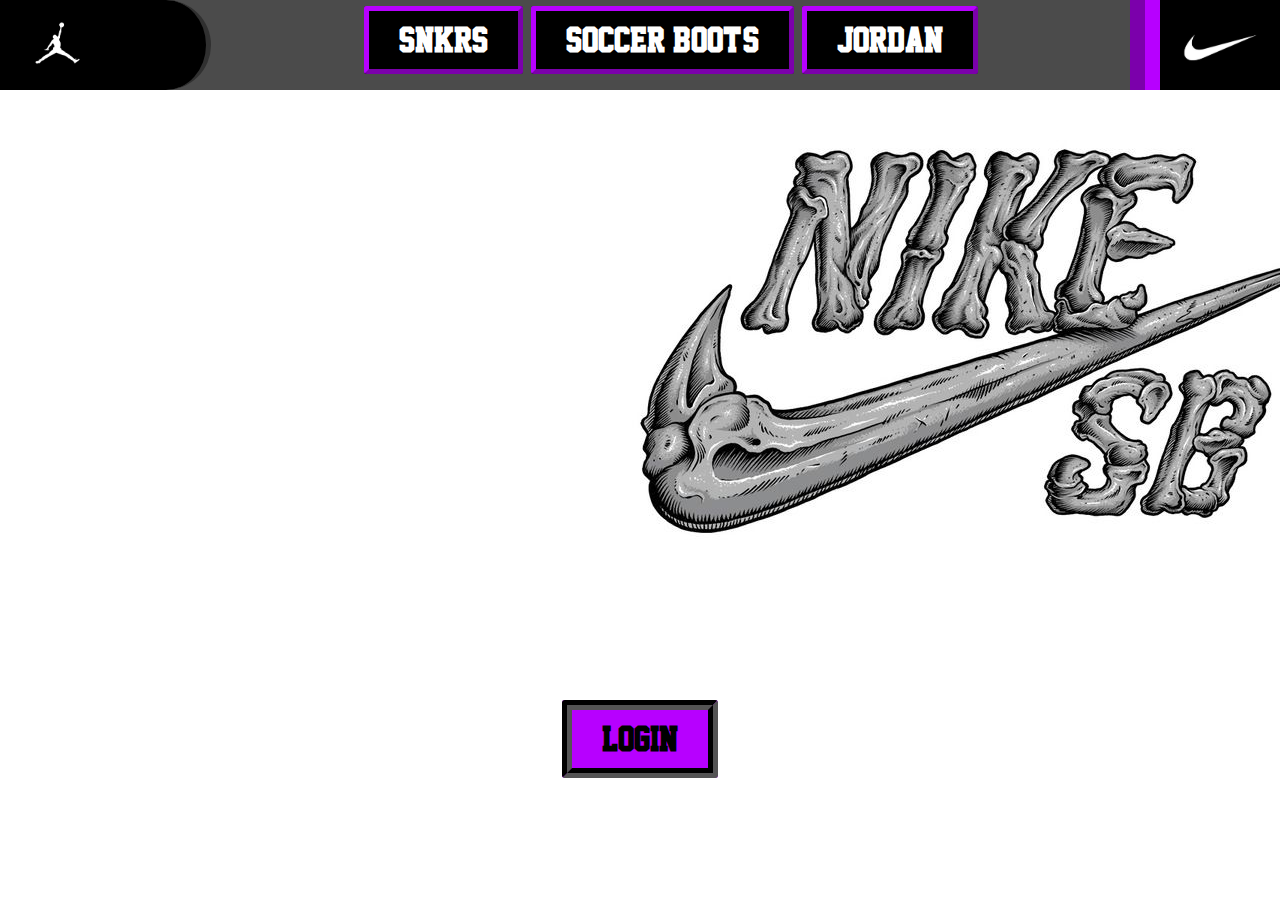
<file: avaliação2/index.html>
<!DOCTYPE html>
<html lang="en">
<head>
    <meta charset="UTF-8">
    <meta http-equiv="X-UA-Compatible" content="IE=edge">
    <meta name="viewport" content="width=device-width, initial-scale=1.0">
    <title>Nike¹</title>
<link rel="stylesheet" href="../avaliação2/index.css">
</head>
<body>
  
    <header><div>
    <img src="../avaliação2/39 Signs You Grew Up In The '90s.jpg" alt="" id="logo">
    <div id="logo2"><img src="../avaliação2/LW 2- Logo Example _Jumpman_.jpg" alt="" width="73px" class="img"><p  class="textsub"></div>
</div>
<nav>
    <div id="cabecalho" >
<h1><a href="../avaliação2/pgn2.html">SNKRS</a>
<a href="../avaliação2/pgn3.html">SOCCER BOOT'S</a>
<a href="../avaliação2/pgn4.html">JORDAN</a></h1>
</div>
</nav>

   
 <h1><div id="move"><a href="../avaliação2/pergunta.html" class="feedback">LOGIN</a></div></h1>
</header>


</body>
</html>
</file>
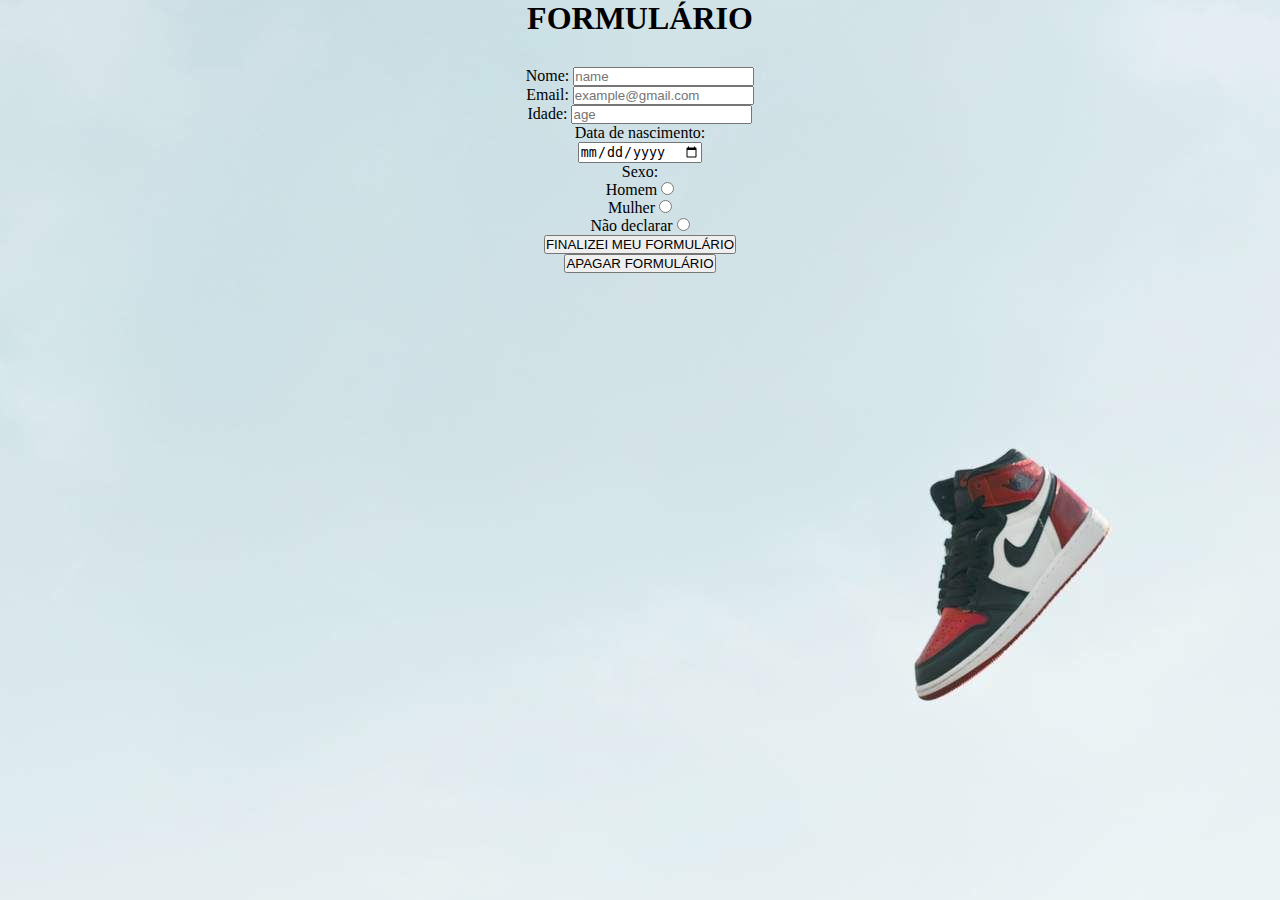
<file: avaliação2/cadastro.html>
<!DOCTYPE html>
<html lang="en">
<head>
    <meta charset="UTF-8">
    <meta http-equiv="X-UA-Compatible" content="IE=edge">
    <meta name="viewport" content="width=device-width, initial-scale=1.0">
    <title>Nike¹ CAD</title>
<link rel="stylesheet" href="../avaliação2/cadastro.css">
</head>
<body>
    <h1 class="form">FORMULÁRIO</h1>
    <form action="#" id="form">
    
        <label for="nome">Nome:</label>
        <input type="text" id="nome" placeholder="name" required><br>
    
        <label for="email">Email:</label>
        <input type="email" id="email" placeholder="example@gmail.com" required><br>
    
    
        <label for="idade">Idade:</label>
        <input type="number" id="idade" placeholder="age" required><br>
     
        <label for="data">Data de nascimento:</label><br>
        <input type="date" id="data"><br>
    
        <label for="homem">Sexo:</label><br>
    
        <label for="homem">Homem</label>
        <input type="radio" id="homem" name="sexo"><br>
    
        <label for="homem">Mulher</label>
        <input type="radio" id="mulher" name="sexo"><br>
    
        <label for="homem">Não declarar</label>
        <input type="radio" id="naodeclarar" name="sexo"><br> 
    
     
        <button type="submit">FINALIZEI MEU FORMULÁRIO</button><br>
        <button type="reset">APAGAR FORMULÁRIO</button><br>
       
</body>
</html>
</file>
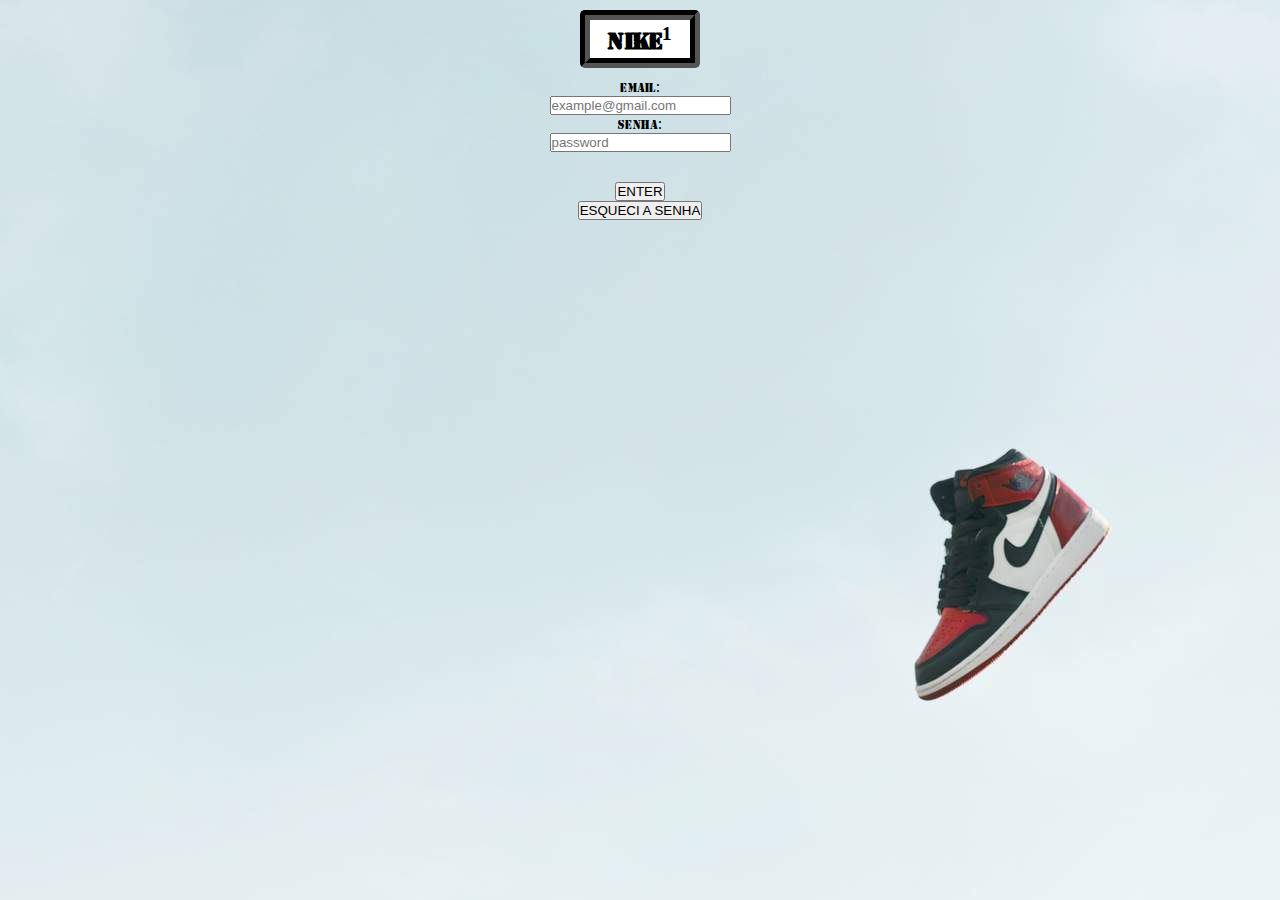
<file: avaliação2/feedback.html>
<!DOCTYPE html>
<html lang="en">
<head>
    <meta charset="UTF-8">
    <meta http-equiv="X-UA-Compatible" content="IE=edge">
    <meta name="viewport" content="width=device-width, initial-scale=1.0">
    <title>Document</title>
<link rel="stylesheet" href="../avaliação2/feedback.css">
</head>

<body>
 <h1 class="form">Nike¹</h1>
<form action="#" id="form">


    <label for="email">Email:</label><br>
    <input type="email" id="email" placeholder="example@gmail.com" required><br>

    <label for="senha">Senha:</label><br>
    <input type="text" placeholder="password" required id="senha"><br>

    <div class="enter"><button type="submit">ENTER</button><br></div>
    <button type="reset"><a href="../avaliação2/senha.html">ESQUECI A SENHA</a></button><br>

</form>
</body>
</html>
</file>
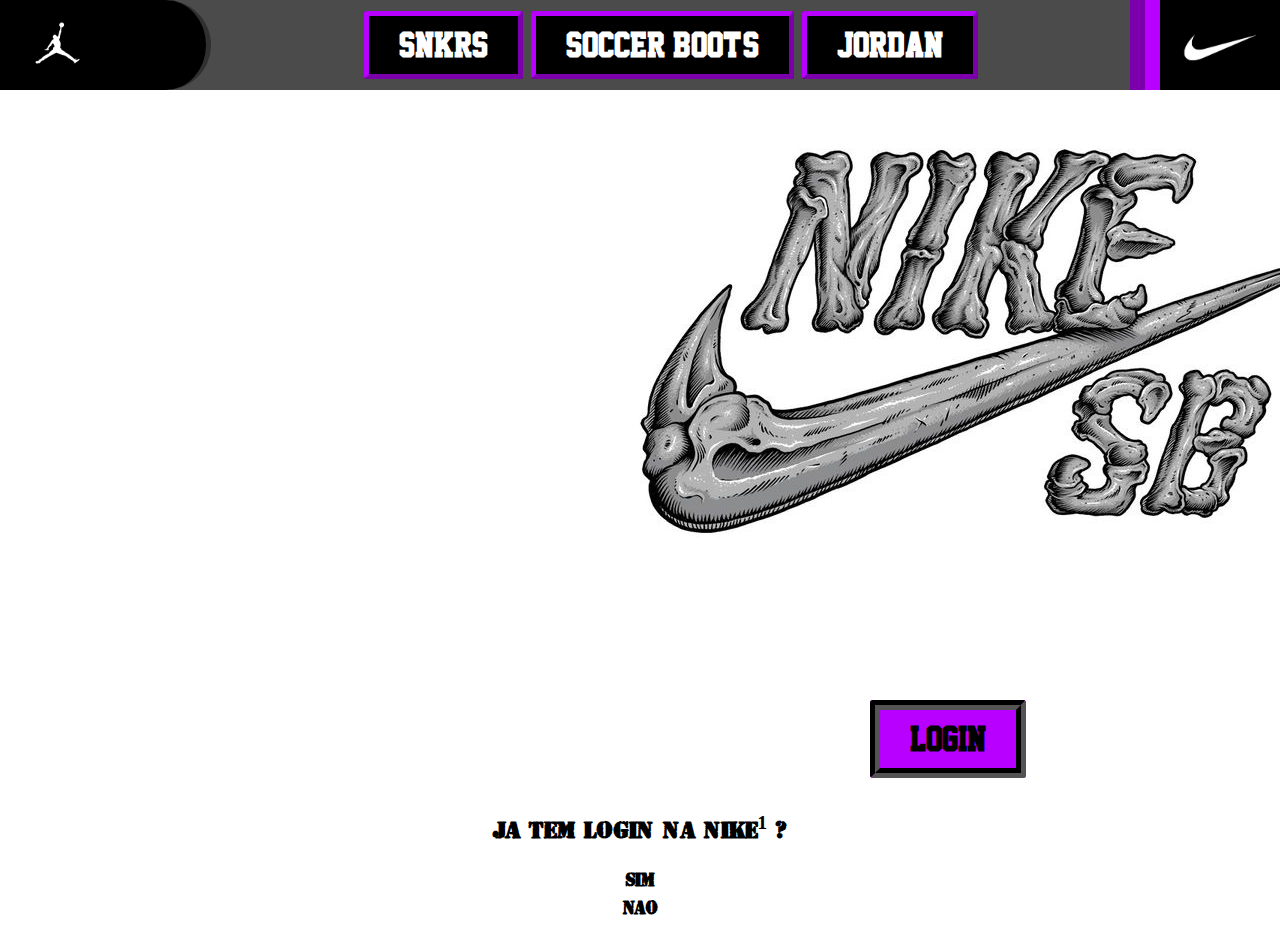
<file: avaliação2/pergunta.html>
<!DOCTYPE html>
<html lang="en">
<head>
    <meta charset="UTF-8">
    <meta http-equiv="X-UA-Compatible" content="IE=edge">
    <meta name="viewport" content="width=device-width, initial-scale=1.0">
    <title>Document</title>
<link rel="stylesheet" href="../avaliação2/pergunta.css">
</head>
<body>
    <body>
  
        <header><div>
        <img src="../avaliação2/39 Signs You Grew Up In The '90s.jpg" alt="" id="logo">
        <div id="logo2"><img src="../avaliação2/LW 2- Logo Example _Jumpman_.jpg" alt="" width="73px" class="img"><p  class="textsub"></div>
    </div>
    <nav>
        <div id="cabecalho">
    <h1><a href="../avaliação2/pgn2.html" class="a">SNKRS</a>
    <a href="../avaliação2/pgn3.html" class="a">SOCCER BOOT'S</a>
    <a href="../avaliação2/pgn4.html" class="a">JORDAN</a></h1>
    </div>
    </nav>
    <h1><div id="move"><a href="#" class="feedback a">LOGIN</a></div></h1>  

<div class="padding">

<h1 class="design">Ja tem login na Nike¹ ?</h1><br>

    <h2><a href="../avaliação2/feedback.html" class="sim">Sim</a></h2>  
    <h2><a href="../avaliação2/cadastro.html" class="nao">Nao</a></h2>

    </div>
    </header>
</body>
</html>
</file>
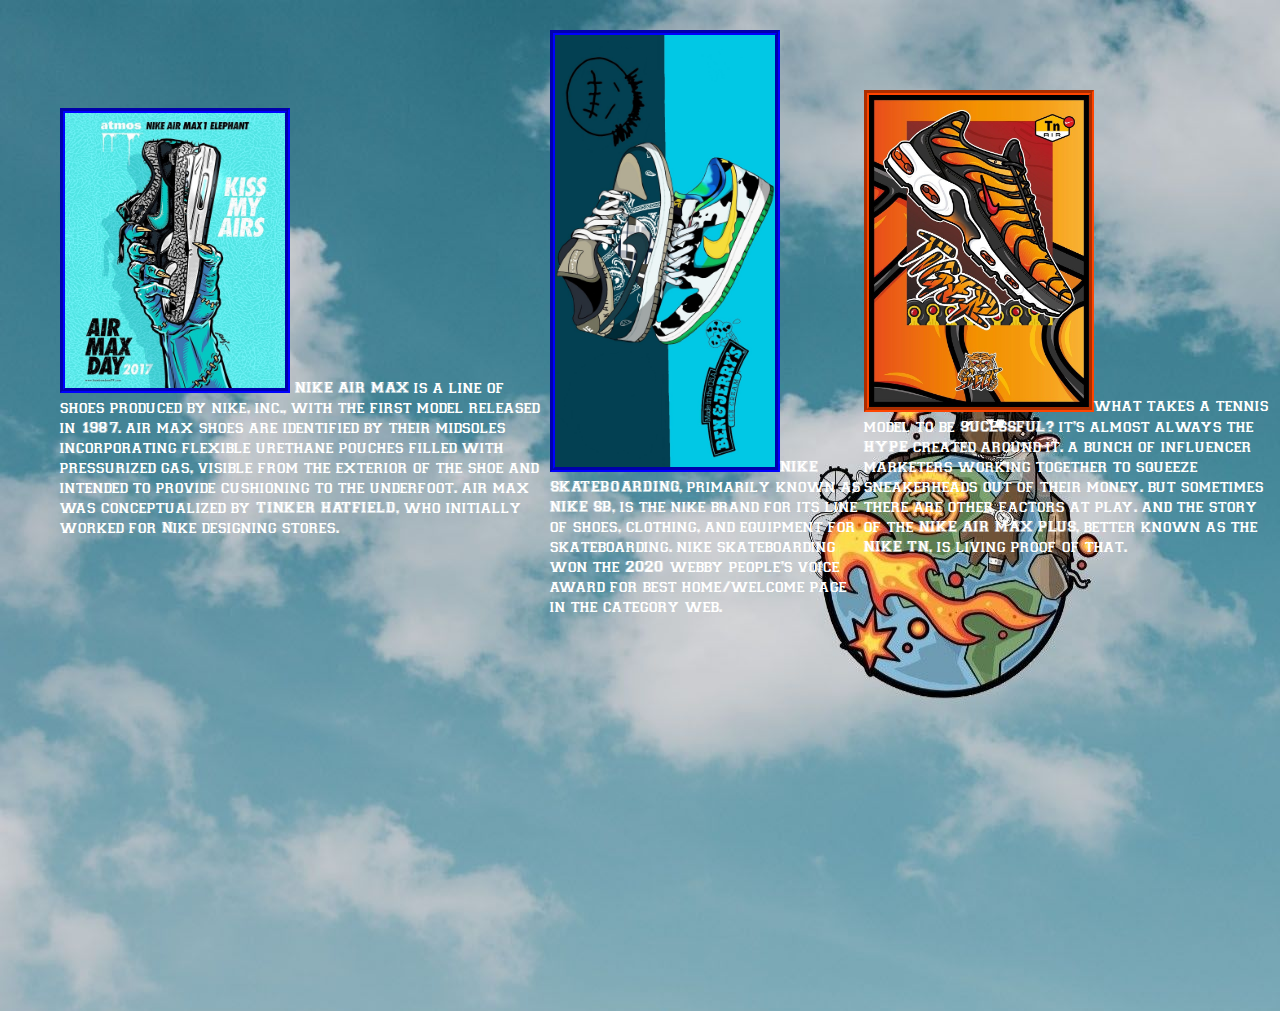
<file: avaliação2/pgn2.html>
<!DOCTYPE html>
<html lang="en">
<head>
    <meta charset="UTF-8">
    <meta name="viewport" content="width=device-width, initial-scale=1.0">
    <title>Nike¹</title>
<link rel="stylesheet" href="../avaliação2/pgn2.css">
</head>
<body>
 <nav id="img">
    <div class="TEXT"><img src="../avaliação2/download (5).jpg" alt="" width="220px" class="border1"> NIKE AIR MAX is a line of shoes produced by nike, inc., with the first model released in 1987. air max shoes are identified by their midsoles incorporating flexible urethane pouches filled with pressurized gas, visible from the exterior of the shoe and intended to provide cushioning to the underfoot. air max was conceptualized by TINKER HATFIELD, who initially worked for Nike designing stores.</div> 
   <div class="TEXT"><img src="../avaliação2/Nike dunk low travis scott X ben jerry's con logos.jpg" alt=""  width="220px"  class="border2">NIKE SKATEBOARDING, primarily known as NIKE SB, is the nike brand for its line of shoes, clothing, and equipment for skateboarding. nike skateboarding won the 2020 webby people’s voice award for best home/welcome page in the category web.</div>
   <div class="TEXT"><img src="../avaliação2/Nike Air Max Tn Plus Tiger _ Poster _ Poster _ Print _ Art - Etsy France.jpg" alt=""  width="220px"  class="border3">what takes a tennis model to be SUCESSFUL? it's almost always the HYPE created around it. a bunch of influencer marketers working together to squeeze sneakerheads out of their money. but sometimes there are other factors at play. and the story of the NIKE AIR MAX PLUS, better known as the NIKE TN, is living proof of that.</div>
</nav>
</body>
</html>
</file>
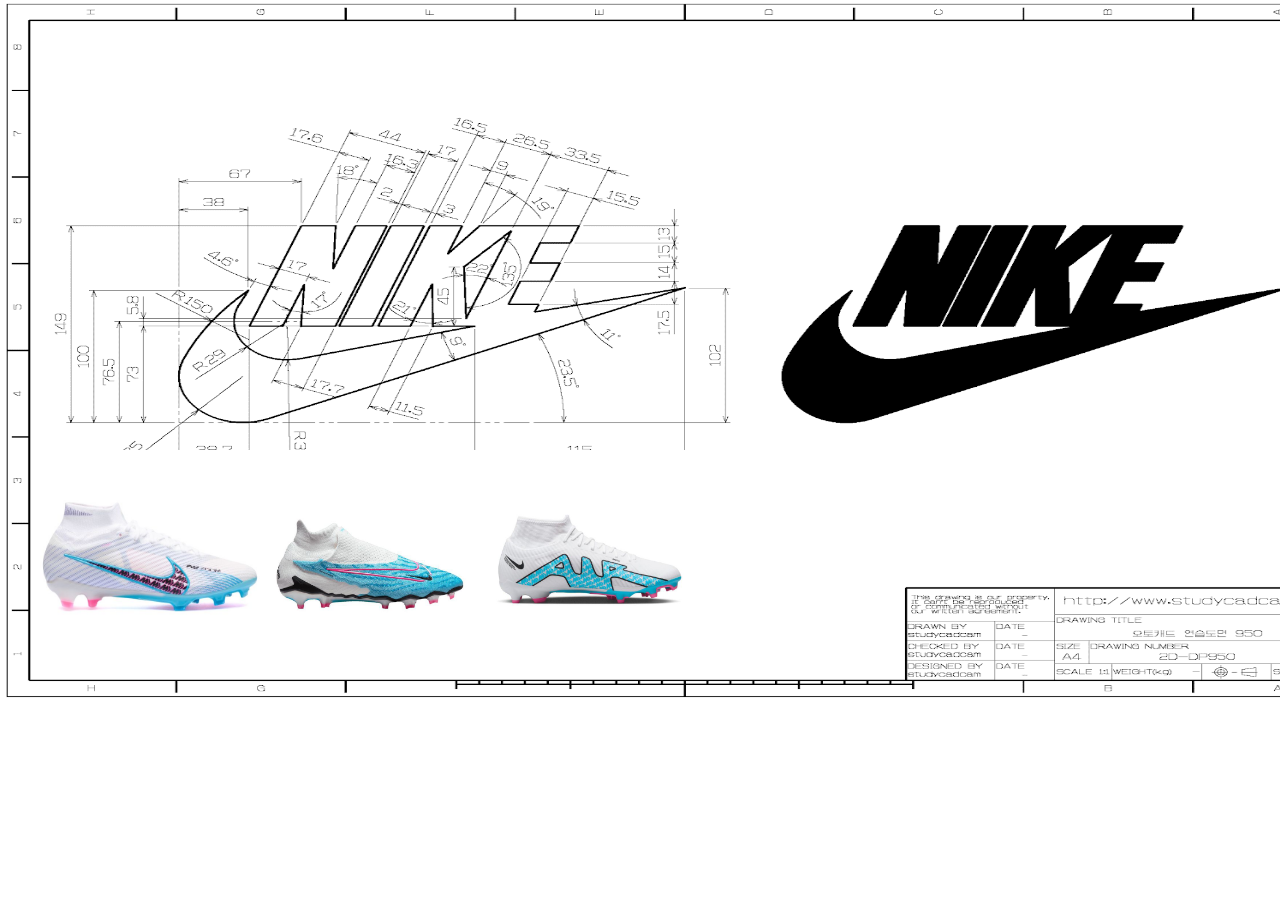
<file: avaliação2/pgn3.html>
<!DOCTYPE html>
<html lang="en">
<head>
    <meta charset="UTF-8">
    <meta name="viewport" content="width=device-width, initial-scale=1.0">
    <title>Nike¹</title>
<link rel="stylesheet" href="../avaliação2/pgn3.css">
</head>
<body class="banner">
<header id="imge">
    <div><img src="../avaliação2/Chuteira de Campo Nike Zoom Superfly 9 Elite FG - Adulto.jpg" alt="" width="220px"> </div> 
   <div><img src="../avaliação2/Phantom Gx Elite Gripknit Df Fg 'blast Pack'.jpg" alt="" width="220px"></div>
   <div><img src="../avaliação2/Zoom Mercurial Superfly 9 Academy FG_MG Chaussures de foot.jpg" alt=""  width="220px"></div>
</header>
</body>
</html>
</file>
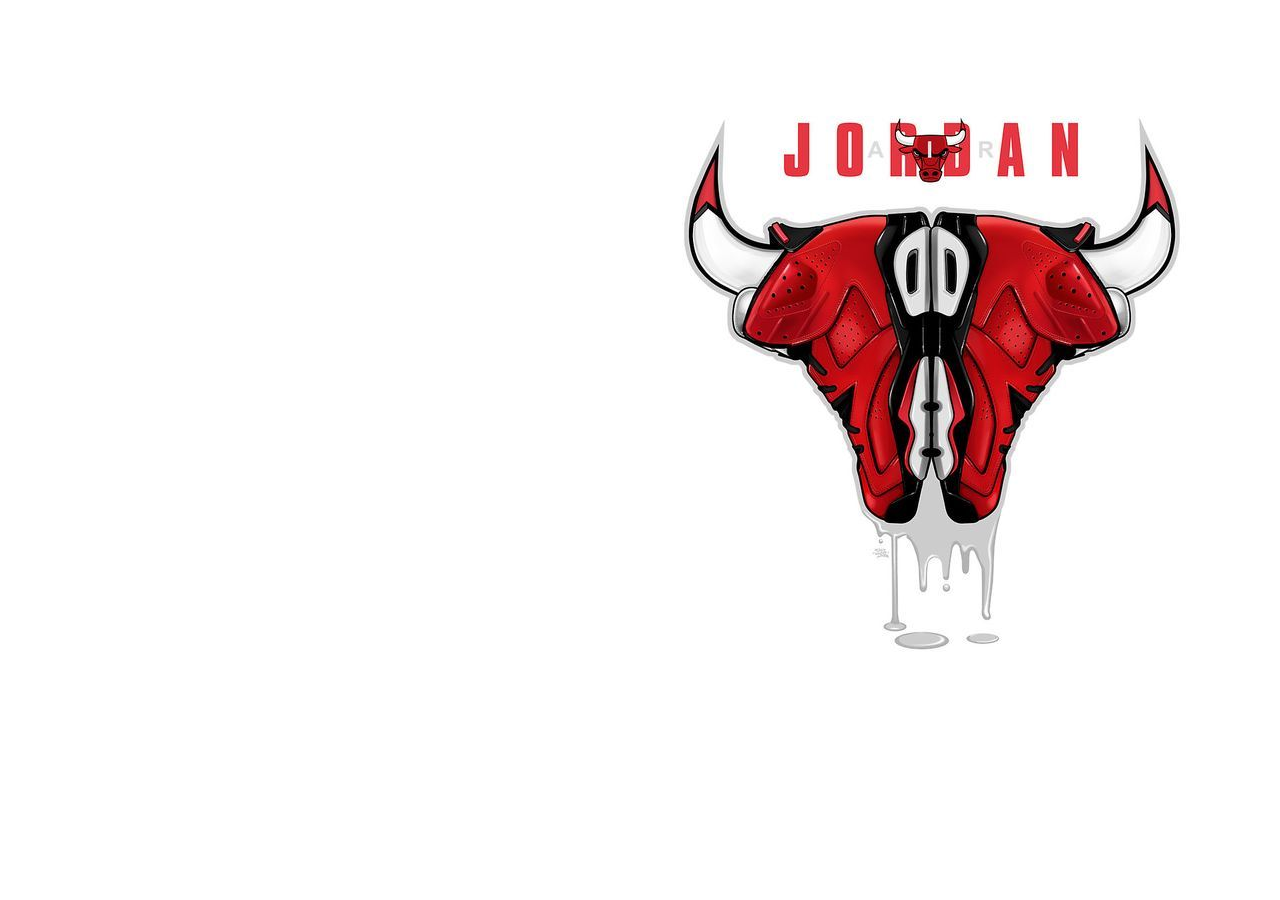
<file: avaliação2/pgn4.html>
<!DOCTYPE html>
<html lang="en">
<head>
    <meta charset="UTF-8">
    <meta name="viewport" content="width=device-width, initial-scale=1.0">
    <title>Nike¹</title>
<link rel="stylesheet" href="../avaliação2/pgn4.css">
</head>
<body>
<div id="banner">
    <img src="../avaliação2/27e2232a-bb15-4ca6-aa26-960c3409758f.jpg" alt="">
</div>
</body>
</html>
</file>
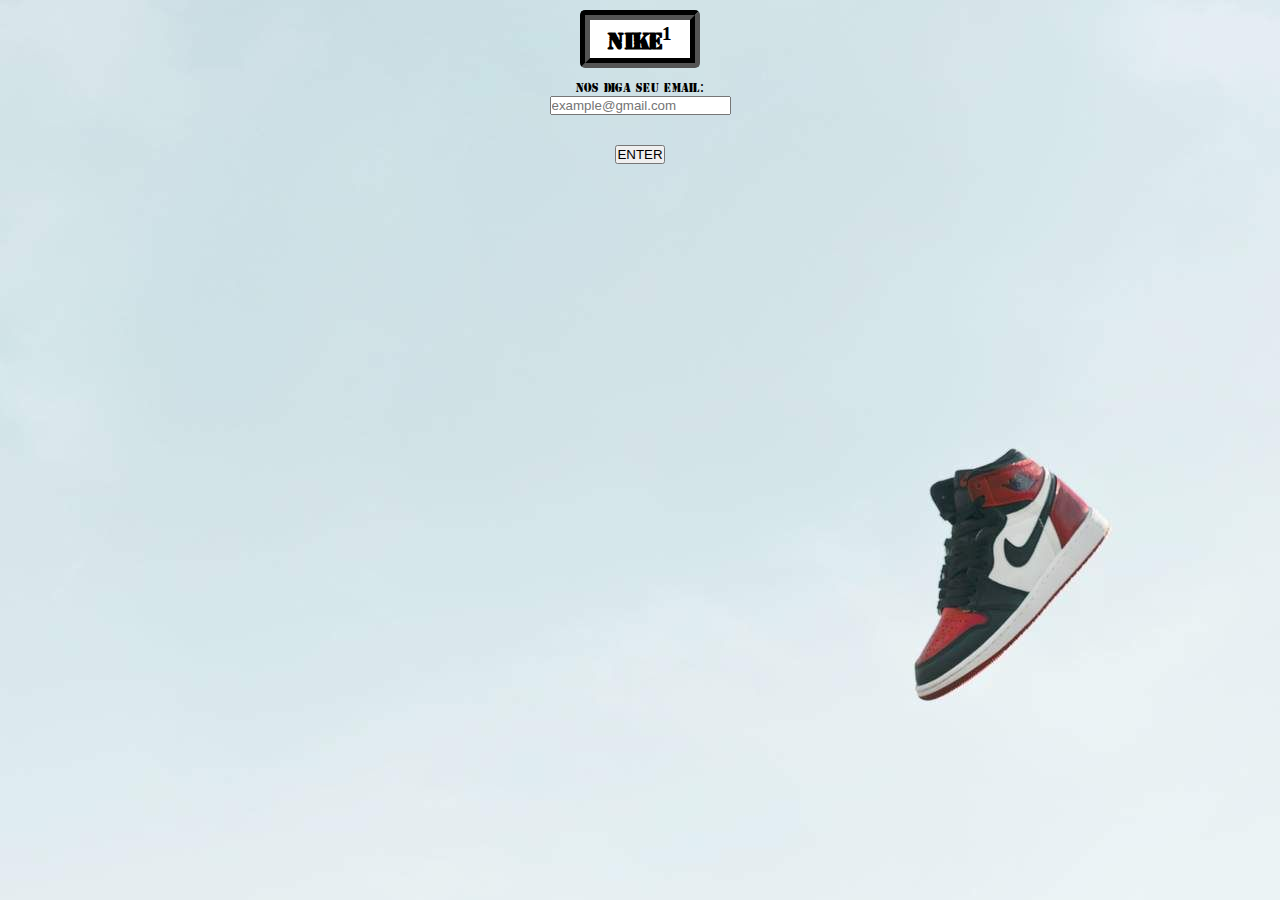
<file: avaliação2/senha.html>
<!DOCTYPE html>
<html lang="en">
<head>
    <meta charset="UTF-8">
    <meta http-equiv="X-UA-Compatible" content="IE=edge">
    <meta name="viewport" content="width=device-width, initial-scale=1.0">
    <title>Nike¹ reset</title>
<link rel="stylesheet" href="../avaliação2/senha.css">
</head>
<body>
    <h1 class="form">Nike¹</h1>
    <form action="#" id="form">
    
    
        <label for="email">Nos diga seu email:</label><br>
        <input type="email" id="email" placeholder="example@gmail.com" required><br>
    
        <div class="enter"><button type="submit">ENTER</button><br></div>
       
</body>
</html>
</file>
<file: avaliação2/index.css>
@font-face {
    font-family: richu;
    src: url(../avaliação2/superstar_m54/Superstar\ M54.ttf);
}
@font-face {
    font-family: fire;
    src: url(../avaliação2/hellbone/Hellbone-Demo.otf);
}
@font-face {
    font-family: skull;
    src: url(../avaliação2/font/army_rust/ARMY\ RUST.ttf);
}
*{
    padding: 0px;
    margin: 0px;
}
body{
background-image: url(../avaliação2/nike5.jpg);
background-size: 750px;
background-repeat: no-repeat;
background-position-x: 600px;
background-position-y: 60px;
}
#cabecalho {
width: 1700px;
height:  90px;
background-color: rgb(75, 75, 75);
text-align: center;
margin-left: 100px;
line-height: 80px;
}

a{
    color: rgb(255, 255, 255);
    text-decoration: none;
    font-family: richu;
    border: 5px outset rgb(183, 0, 255);
    border-radius: 3px;
    padding: 10px 30px;
    background-color: black;
}
.feedback {
    color: rgb(0, 0, 0);
border: 10px groove rgb(0, 0, 0);
background-color: rgb(183, 0, 255);
}
#logo {
    width: 120px;
float: right;
border-left: 30px groove rgb(183, 0, 255);
}
#move {
text-align: center;
padding-top: 630px;
}
#logo2 {
    background-color: rgb(0, 0, 0);
    width: 106px;
    float: left;
    padding-bottom: 0px;
    padding-right: 100px;
    border-right: solid 5px rgb(48, 48, 48);
    border-top-right-radius:100px ;
    border-bottom-right-radius:100px ;
}
.cabecalho2 {
background-color: black;
float: left; 
}
.img {
    background-color: black;
    width: 115px;  
}
</file>
<file: avaliação2/cadastro.css>
* {
    margin: 0px;
    padding: 0px;
}
form {
    text-align: center;
}
.form {
text-align: center;
padding-bottom: 30px;
}
body {
background-image: url(../avaliação2/A\ GUIDE\ TO\ JAPANESE\ STREETWEAR\ &\ THE\ 15\ BRANDS\ TO\ KNOW.jpg);    
}
</file>
<file: avaliação2/feedback.css>
@font-face {
    font-family:skull ;
    src: url(../avaliação2/font/army_rust/ARMY\ RUST.ttf);
}
* {
    margin: 0px;
    padding: 0px;
}
    #form {
    text-align: center;
    }
.form {
text-align: center;
width: 100px;
margin: 10px auto;
}
h1 {
    font-family: skull;
    border: rgb(0, 0, 0) groove 10px;
    border-radius: 5px;
    background-color: rgb(255, 255, 255);
}
body {
    background-image: url(../avaliação2/A\ GUIDE\ TO\ JAPANESE\ STREETWEAR\ &\ THE\ 15\ BRANDS\ TO\ KNOW.jpg);
}
a {
    text-decoration: none;
    color: black;
}
.enter {
    padding-top: 30px;
}
label {
    font-family: skull;
}
</file>
<file: avaliação2/pergunta.css>
@font-face {
    font-family: richu;
    src: url(../avaliação2/superstar_m54/Superstar\ M54.ttf);
}
@font-face {
    font-family: fire;
    src: url(../avaliação2/hellbone/Hellbone-Demo.otf);
}
@font-face {
    font-family: skull;
    src: url(../avaliação2/font/army_rust/ARMY\ RUST.ttf);
}
*{
    padding: 0px;
    margin: 0px;
}
body{
background-image: url(../avaliação2/nike5.jpg);
background-size: 750px;
background-repeat: no-repeat;
background-position-x: 600px;
background-position-y: 60px;
}
#cabecalho {
width: 1700px;
height:  90px;
background-color: rgb(75, 75, 75);
text-align: center;
margin-left: 100px;
line-height: 90px;
}

.a{
    color: rgb(255, 255, 255);
    text-decoration: none;
    font-family: richu;
    border: 5px outset rgb(183, 0, 255);
    border-radius: 3px;
    padding: 10px 30px;
    background-color: black;
}
.feedback {
    color: rgb(0, 0, 0);
border: 10px groove rgb(0, 0, 0);
background-color: rgb(183, 0, 255);
}
#logo {
    width: 120px;
float: right;
border-left: 30px groove rgb(183, 0, 255);
}
#move {
    padding: 630px 870px 0px 870px;
}
#logo2 {
    background-color: rgb(0, 0, 0);
    width: 106px;
    float: left;
    padding-bottom: 0px;
    padding-right: 100px;
    border-right: solid 5px rgb(48, 48, 48);
    border-top-right-radius:100px ;
    border-bottom-right-radius:100px ;
}
.cabecalho2 {
background-color: black;
float: left; 
}
.img {
    background-color: black;
    width: 115px;  
}
.padding {
padding-top: 50px;
}
header {
    text-align: center;
}
.design {
    font-family: skull;
}
.sim {
    color: rgb(0, 0, 0);
    font-family: skull;
    padding: 10px 10px 10px 10px;
    text-decoration: none;
}
.nao {

    color: rgb(0, 0, 0);
    font-family: skull;
    padding: 10px 10px 10px 10px;
    text-decoration: none;

}
</file>
<file: avaliação2/pgn2.css>
@font-face {
    font-family:old school ;
    src: url(../avaliação2/varsity_2/varsity_regular.ttf);
}
*{
    margin: 0px;
    padding: 0px;
}
#img {
    display: flex;
    align-items: center;
    justify-content: space-around;
    font-family:old school;
    background-image: url(../avaliação2/travis\ scott\ wallpaper\ pc.jpg);
    padding-bottom: 395px;
    padding-top: 30px;
    padding-left: 60px;
}
.TEXT {color: rgb(255, 255, 255);
}
.border1 {
    border:groove blue 5px ;
}
.border2 {
    border:groove blue 5px ;
}
.border3 {
    border:groove orangered 5px ;
}
</file>
<file: avaliação2/pgn3.css>
*{
    margin: 0px;
    padding: 0px;
}
#imge {
display: flex; 
align-items:flex-end;
padding-top: 450px;
padding-left: 40px;
}
.banner{
    background-image: url(../avaliação2/POPULAR\ 2D\ CAD\ EXERCISES\ -\ NIKE\ LOGO.png) ;
    background-size: 1370px 700px;
    background-repeat: no-repeat;
}
</file>
<file: avaliação2/pgn4.css>
*{
    margin: 0px;
    padding: 0px;
}
#banner {
padding-left: 650px;
padding-top: 100px;
}
</file>
<file: avaliação2/senha.css>
@font-face {
    font-family:skull ;
    src: url(../avaliação2/font/army_rust/ARMY\ RUST.ttf);
}
* {
    margin: 0px;
    padding: 0px;
}
    #form {
    text-align: center;
    }
.form {
text-align: center;
width: 100px;
margin: 10px auto;
}
h1 {
    font-family: skull;
    border: rgb(0, 0, 0) groove 10px;
    border-radius: 5px;
    background-color: rgb(255, 255, 255);
}
body {
    background-image: url(../avaliação2/A\ GUIDE\ TO\ JAPANESE\ STREETWEAR\ &\ THE\ 15\ BRANDS\ TO\ KNOW.jpg);
}

.enter {
    padding-top: 30px;
}
label {
    font-family: skull;
}
</file>
